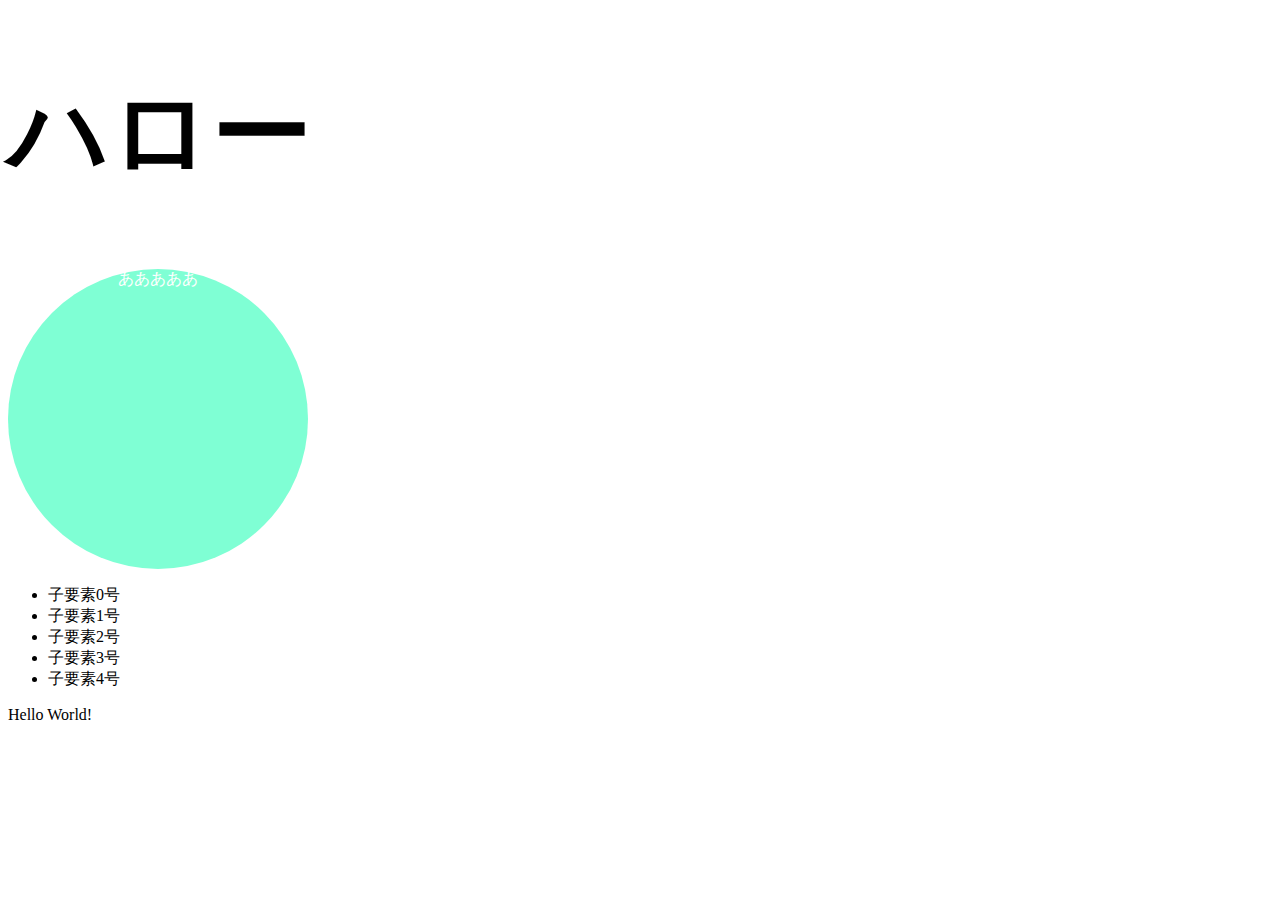
<file: chapter04/index.html>
<!DOCTYPE html>
<html>

<head>
    <meta charset="utf-8">
    <meta name="viewport" content="width=device-width, initial-scale=1">
    <link rel="stylesheet" href="style.css">
    <title>Chapter 04: 繰り返し</title>
</head>

<body>
    <main>
        <h1 class="hello">ハロー</h1>
        <div class="circle">あああああ</div>

        <ul id="list"></ul>
        <script src="script.js"></script>
    </main>
</body>

</html>
</file>
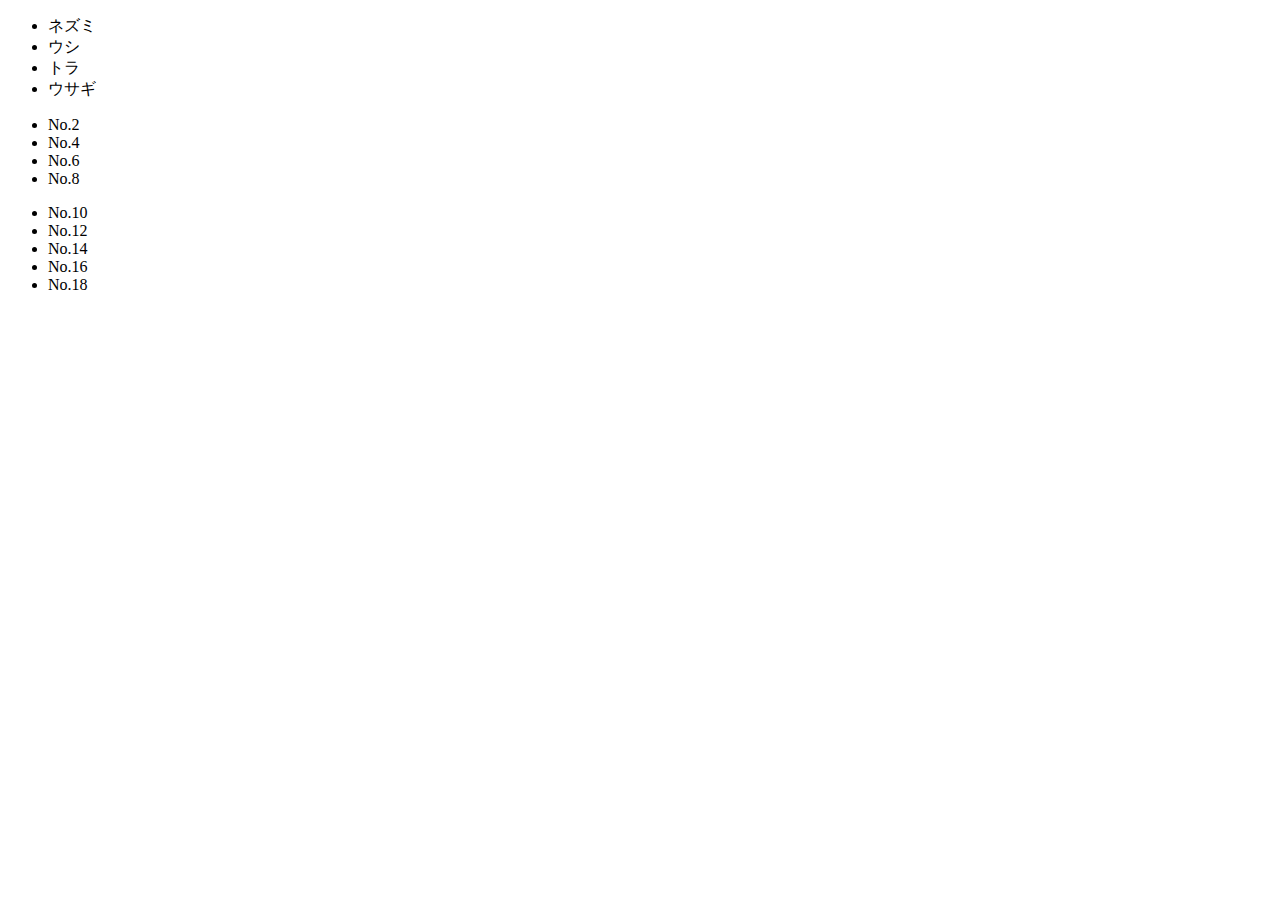
<file: chapter05/index.html>
<!DOCTYPE html>
<html>
<head>
  <meta charset="utf-8">
  <meta name="viewport" content="width=device-width, initial-scale=1">
  <link rel="stylesheet" href="style.css">
  <title>Chapter 05: 配列</title>
</head>
<body>
  <ul id="list"></ul>
  <ul id="list2"></ul>
  <ul id="list3"></ul>
  <script src="script.js"></script>
</body>
</html>
</file>
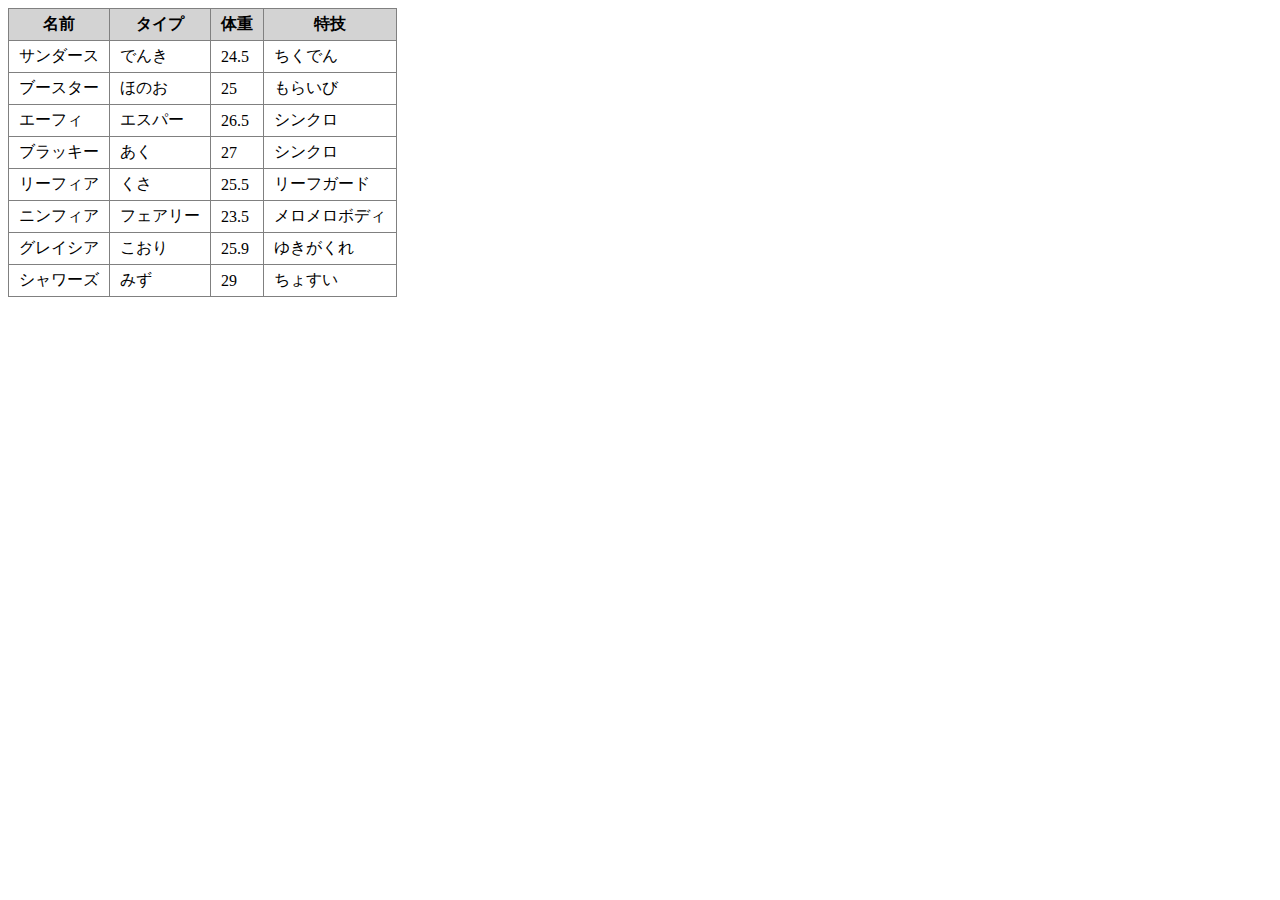
<file: chapter06/index.html>
<!DOCTYPE html>
<html>
<head>
  <meta charset="utf-8">
  <meta name="viewport" content="width=device-width, initial-scale=1">
  <title>Chapter 06: オブジェクト</title>
  <style>
    table,
    td,
    th {
      border: solid 1px gray;
      border-collapse: collapse;
      padding: 5px 10px;
    }

    th {
      background-color: lightgray;
    }
  </style>
</head>
<body>
  <table></table>
  <script src="script.js"></script>
</body>
</html>
</file>
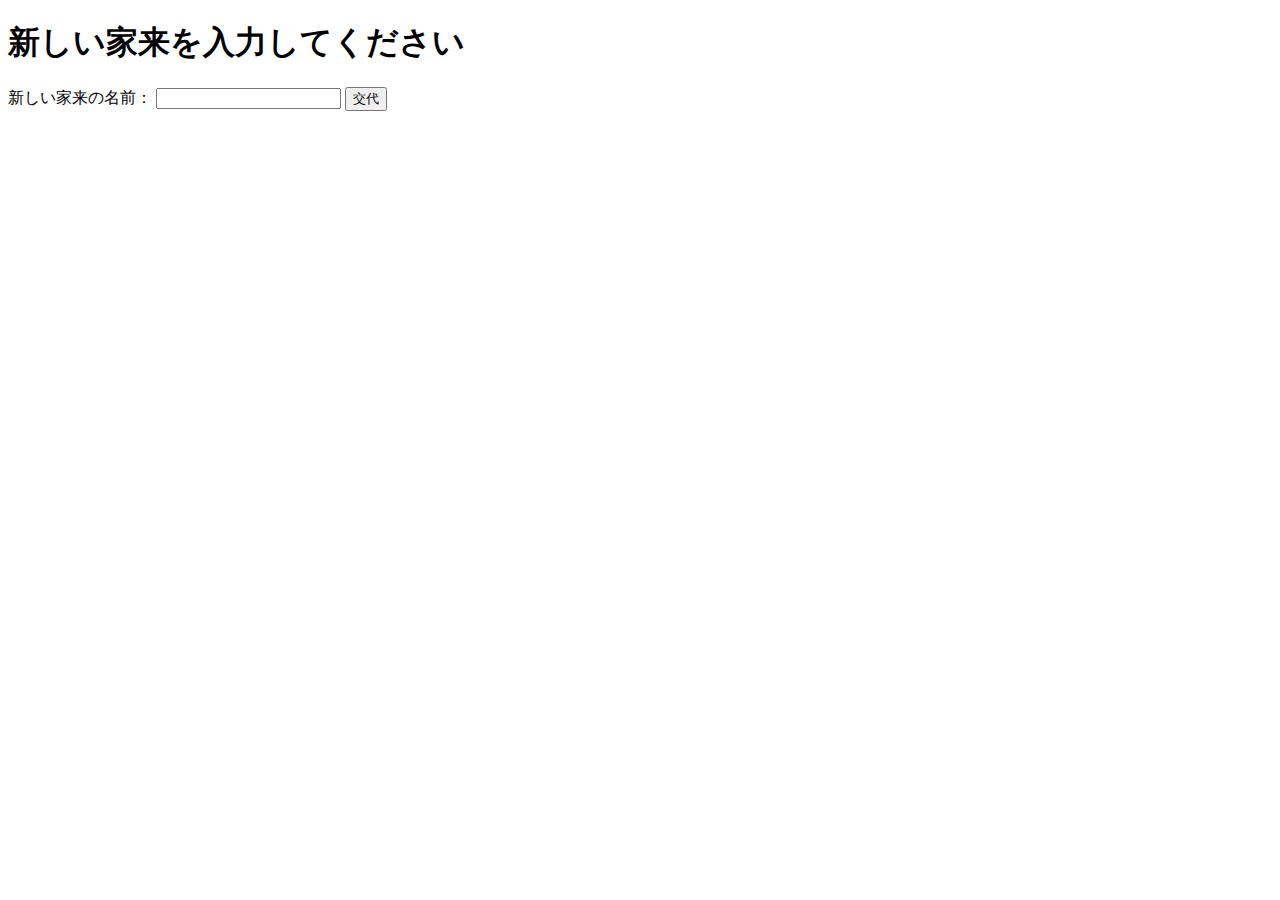
<file: chapter07/index.html>
<!DOCTYPE html>
<html>
<head>
  <meta charset="utf-8">
  <meta name="viewport" content="width=device-width, initial-scale=1">
  <title>Chapter 07: 関数</title>
</head>
<body>
  <h1>新しい家来を入力してください</h1>

  <form id="servantForm">
    <label for="newServant">新しい家来の名前：</label>
    <input type="text" id="newServant" required>
    <button type="submit">交代</button>
  </form>

  <div id="result"></div>

  <script src="script.js"></script>
</body>
</html>
</file>
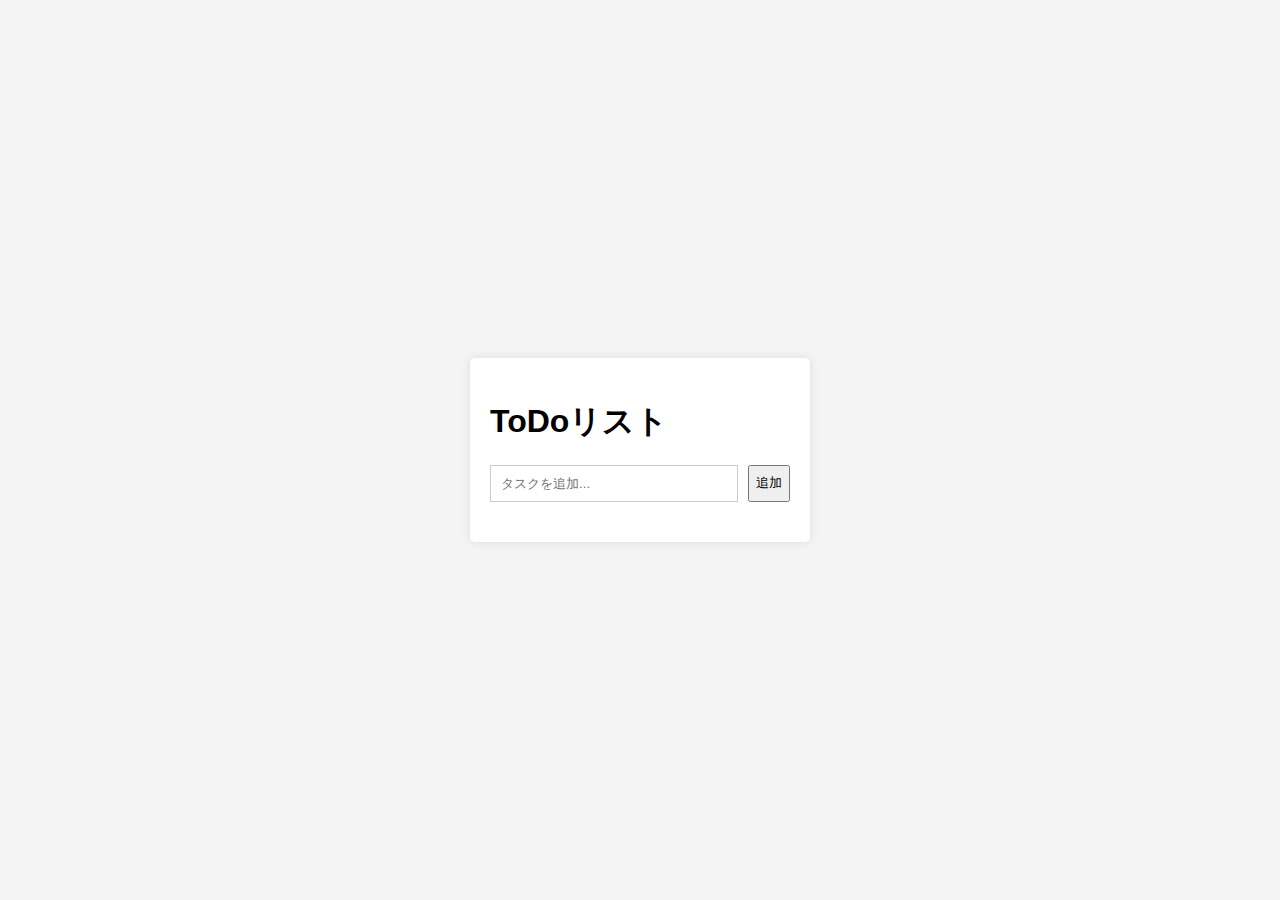
<file: ex_taskChecker/index.html>
<!DOCTYPE html>
<html lang="ja">
<head>
    <meta charset="UTF-8">
    <meta name="viewport" content="width=device-width, initial-scale=1.0">
    <title>Task Manager</title>
    <link rel="stylesheet" href="style.css">
</head>
<body>
    <div id="app">
        <h1>ToDoリスト</h1>
        <form id="taskForm">
          <input type="text" id="taskInput" placeholder="タスクを追加..." required />
          <button type="submit">追加</button>
        </form>
        <ul id="taskList"></ul>
      </div>      
    <script src="script.js"></script>
</body>
</html>
</file>
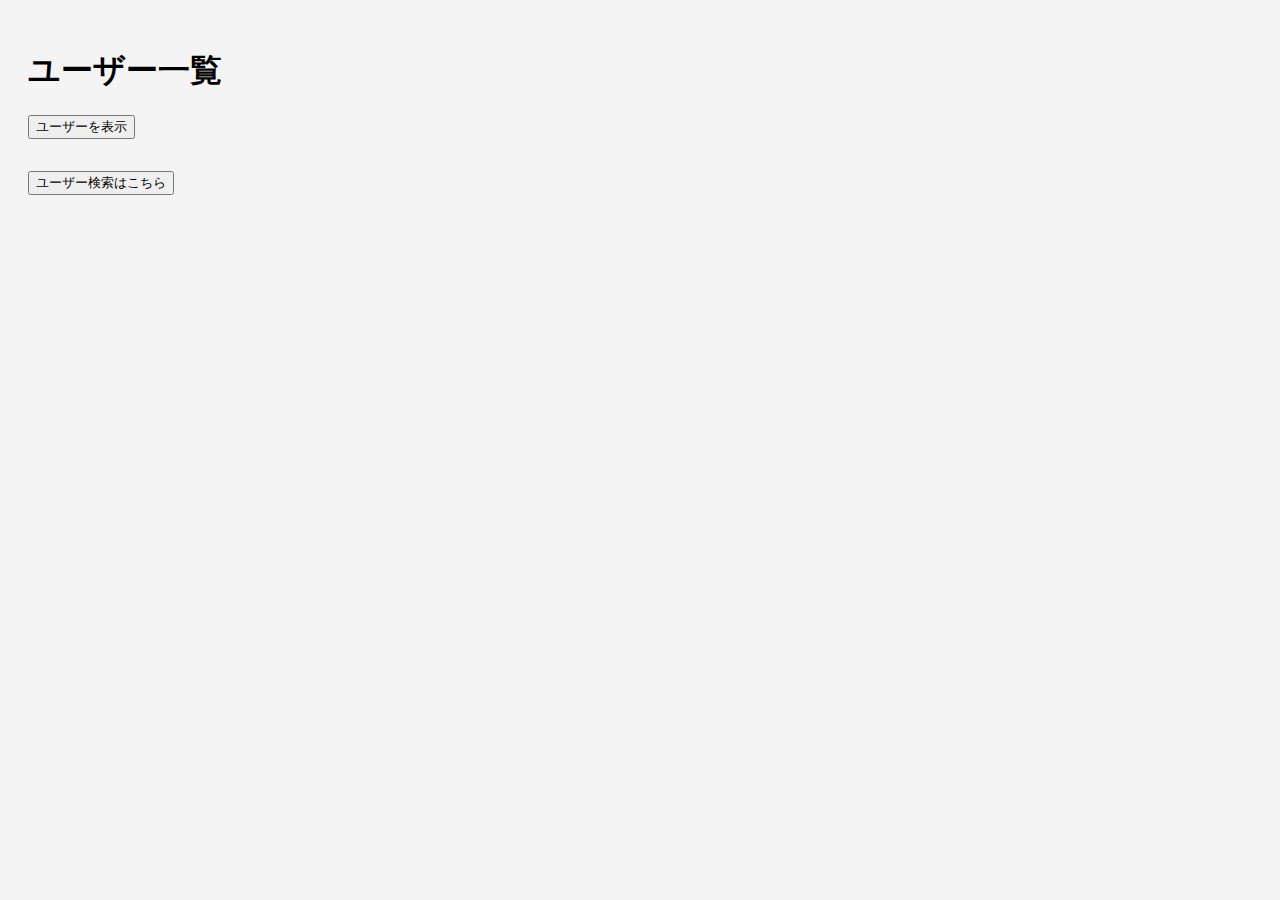
<file: studyFetch/index.html>
<!DOCTYPE html>
<html lang="ja">
<head>
    <meta charset="UTF-8">
    <meta name="viewport" content="width=device-width, initial-scale=1.0">
    <link rel="stylesheet" href="css/style.css">
    <title>ユーザー一覧</title>
</head>

<body>
    <h1>ユーザー一覧</h1>
    <button id="load-users">ユーザーを表示</button>
    <ul id="user-list"></ul>
    <button><a href="index2.html">ユーザー検索はこちら</a></button>
    <script src="js/script.js"></script>
</body>
</html>
</file>
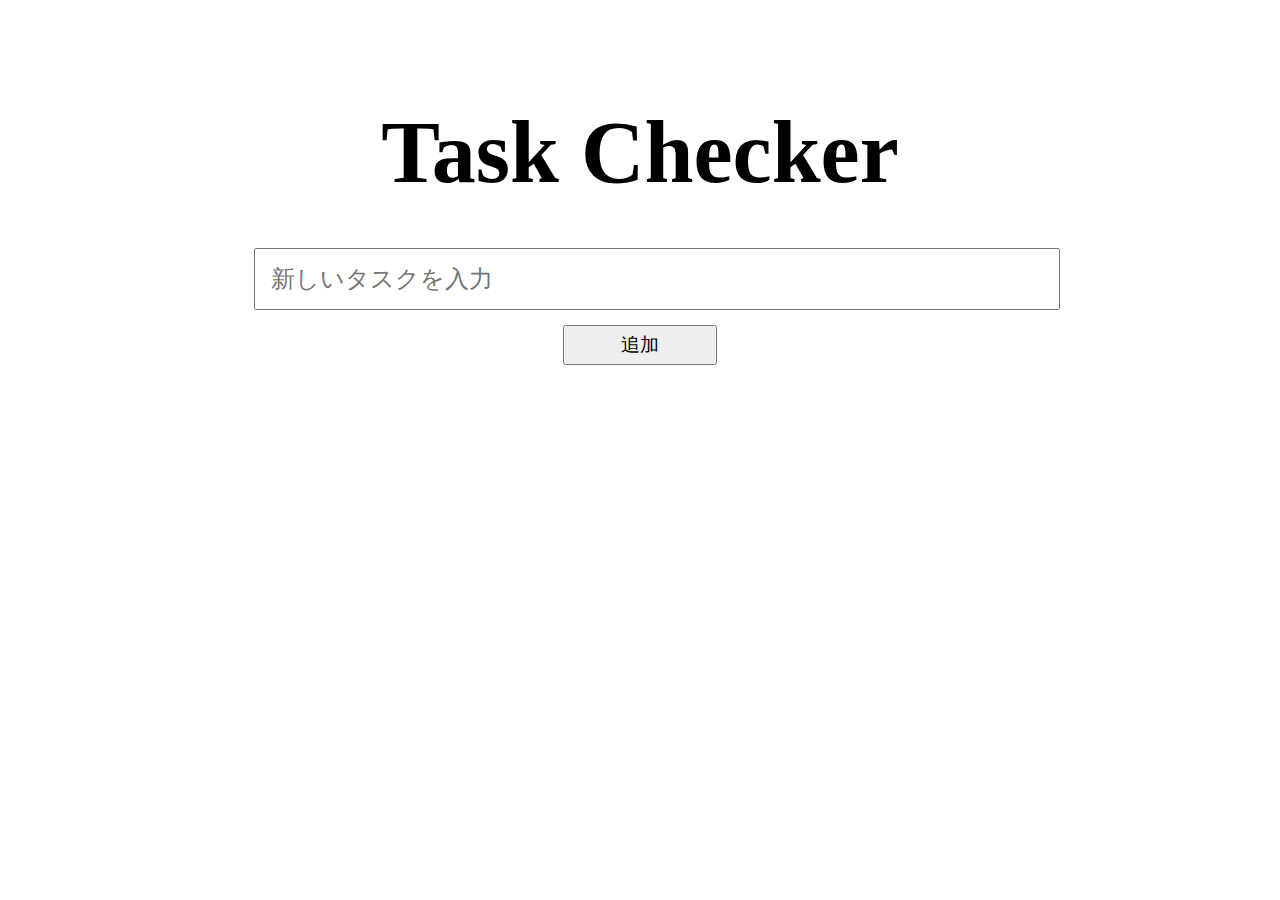
<file: taskChecker/index.html>
<!DOCTYPE html>
<html lang="ja">
<head>
    <meta charset="UTF-8">
    <meta name="viewport" content="width=device-width, initial-scale=1.0">
    <title>Document</title>
    <link rel="stylesheet" href="style.css">
</head>

<body>
    <div class="container">
        <h1 class="page-title">Task Checker</h1>
        
        <form id="taskForm">
            <input type="text" id="addTask" placeholder="新しいタスクを入力" required>
            <button type="submit" id="addbtn">追加</button>
        </form>
        <ul id="taskList"></ul>
    </div>

    <script src="script.js"></script>
</body>
</html>
</file>
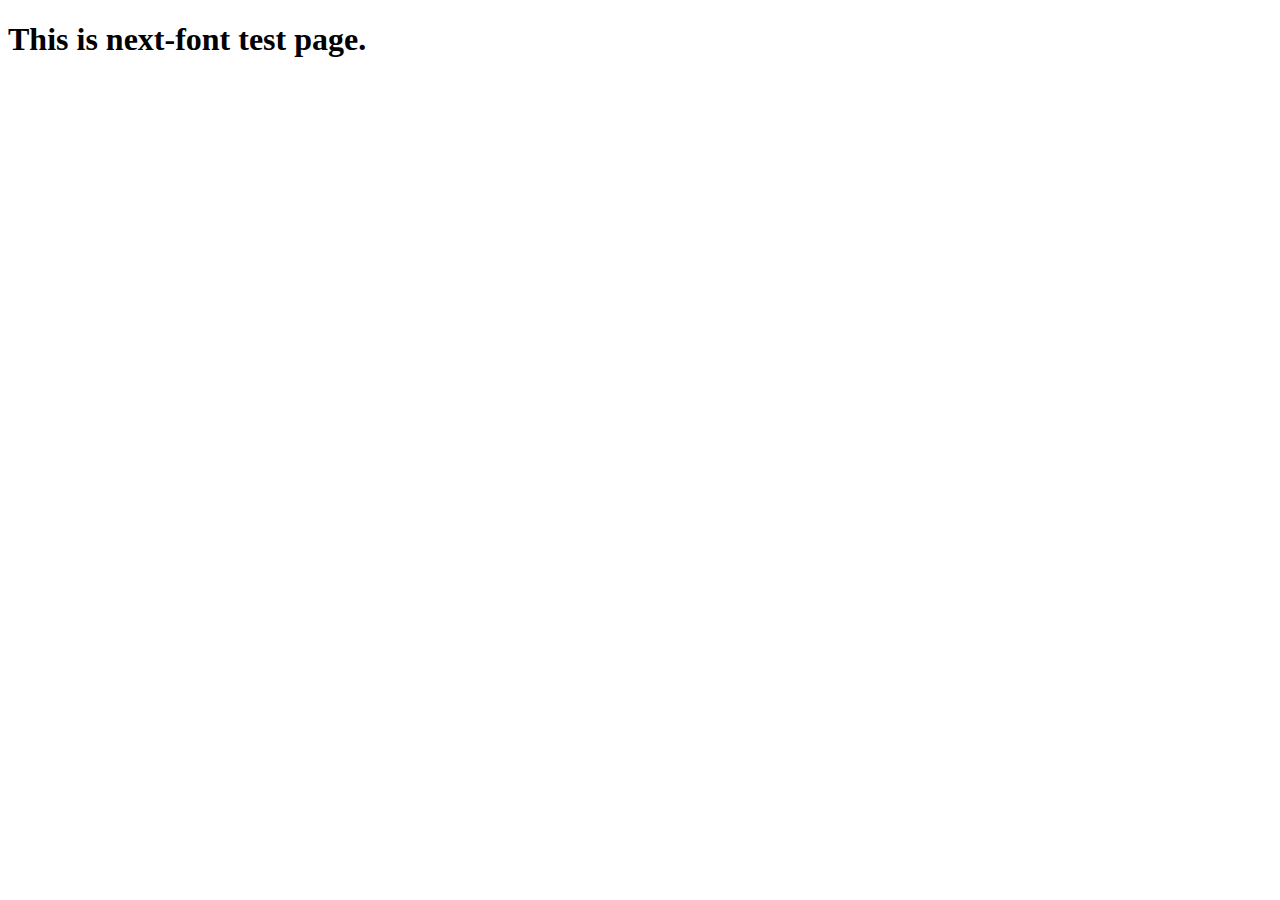
<file: testNextFront/index.html>
<!DOCTYPE html>
<html lang="ja">
<head>
    <meta charset="UTF-8">
    <meta name="viewport" content="width=device-width, initial-scale=1.0">
    <title>Document</title>
</head>

<body>
    <h1>This is next-font test page.</h1>
    <script src="js/script.js"></script>
</body>
</html>
</file>
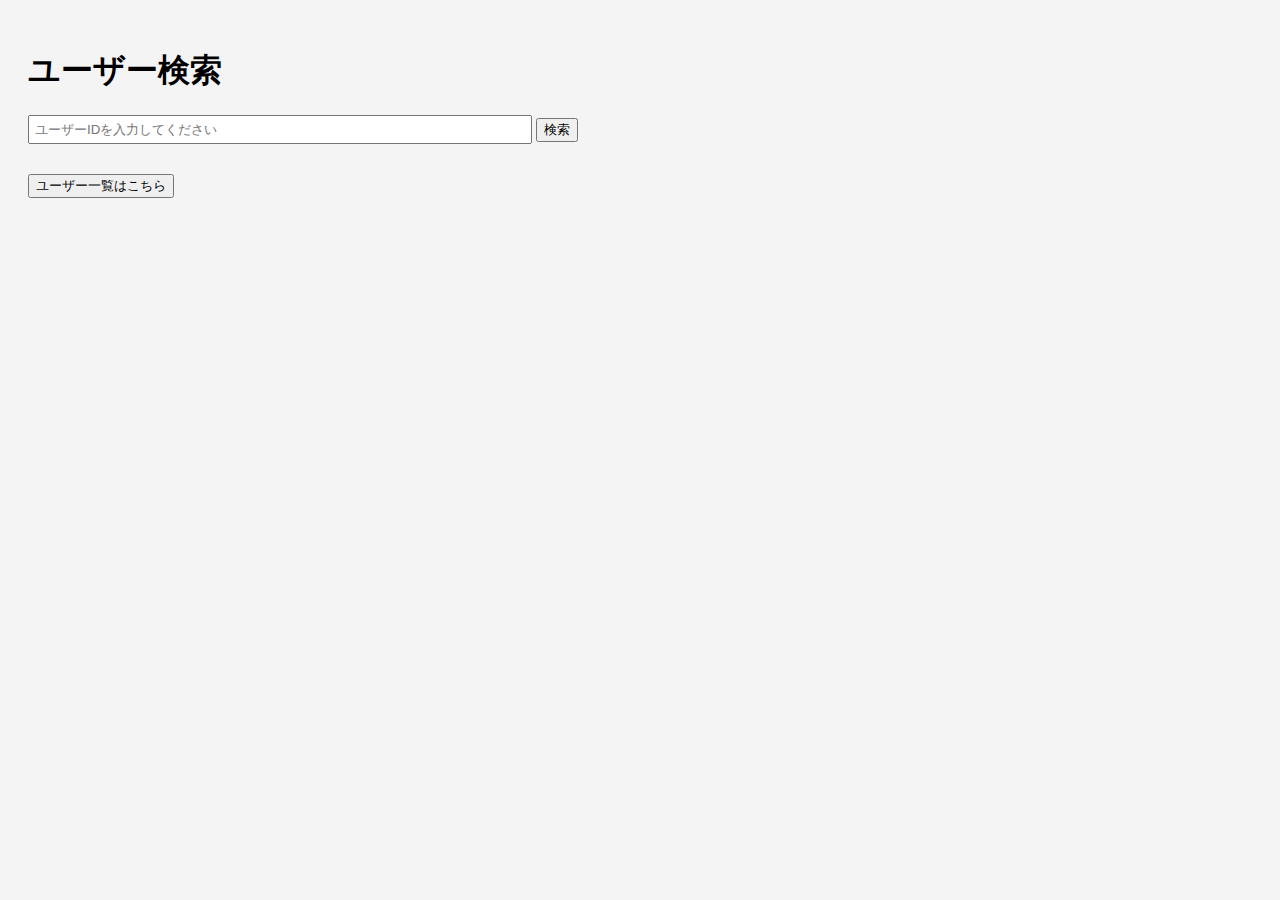
<file: studyFetch/index2.html>
<!DOCTYPE html>
<html lang="ja">
<head>
    <meta charset="UTF-8">
    <meta name="viewport" content="width=device-width, initial-scale=1.0">
    <link rel="stylesheet" href="css/style.css">
    <link rel="stylesheet" href="css/style2.css">
    <title>ユーザー検索</title>
</head>

<body>
    <h1>ユーザー検索</h1>
    <form id="searchUser">
        <input type="number" id="userId" placeholder="ユーザーIDを入力してください" required>
        <button type="submit" id="searchbtn">検索</button>
    </form>
    <ul id="userCard"></ul>
    <button><a href="index.html">ユーザー一覧はこちら</a></button>
    <script src="js/script2.js"></script>
</body>
</html>
</file>
<file: chapter04/style.css>
.hello {
    font-size: 100px;
}

.circle {
    width: 300px;
    height: 300px;
    border-radius: 50%;
    background-color: aquamarine;
    color: white;
    text-align: center;
}
</file>
<file: chapter05/style.css>
ul {
    margin-bottom: 10px;
}
</file>
<file: ex_taskChecker/style.css>
body {
    font-family: Arial, sans-serif;
    background-color: #f4f4f4;
    margin: 0;
    padding: 0;
    display: flex;
    justify-content: center;
    align-items: center;
    height: 100vh;
  }
  
  #app {
    background: #fff;
    padding: 20px;
    border-radius: 5px;
    box-shadow: 0 0 10px rgba(0, 0, 0, 0.1);
    width: 300px;
  }
  
  #taskForm {
    display: flex;
    justify-content: space-between;
  }
  
  #taskInput {
    flex: 1;
    padding: 10px;
    margin-right: 10px;
    border: 1px solid #ccc;
  }
  
  #taskList {
    list-style: none;
    padding: 0;
    margin-top: 20px;
  }
  
  .task {
    display: flex;
    justify-content: space-between;
    padding: 10px;
    background: #f9f9f9;
    border-bottom: 1px solid #ddd;
  }
  
  .task.completed {
    text-decoration: line-through;
    color: #aaa;
  }
</file>
<file: studyFetch/css/style.css>
body {
    background-color: #f4f4f4;
    padding: 20px;
}
#user-list {
    display: flex;
    flex-direction: column;
    width: 300px;
    gap: 20px;
    padding: 0;
    list-style: none;
}
.card {
    background-color: white;
    border-radius: 5px;
    padding: 20px;
}
ul {
    list-style: none;
    padding: 0;
}
a {
    text-decoration: none;
    color: black;
}
</file>
<file: taskChecker/style.css>
html {
    font-size: 100%;
}

.container {
    max-width: 1200px;
    margin: 0 auto;
    padding: 0 80px;
}

li {
    border: 1px solid #323232;
}

.page-title {
    margin: 102px auto 0;
    text-align: center;
    font-size: 5.5rem;
}

#taskForm {
    margin: 45px auto;
    width: 70%;
}

#addTask {
    width: 100%;
    padding: 15px;
    font-size: 1.5rem;
}

#addbtn {
    width: 20%;
    margin: 15px auto 0;
    padding: 5px 0;
    display: block;
    text-align: center;
    font-size: 1.2rem;
}

#taskList {
    width: 80%;
    margin: 80px auto 0;
    list-style: none;
}

.taskItem {
    width: 80%;
    margin: 0 auto 25px;
    padding: 20px;
    display: flex;
    text-align: right;
}

.taskText {
    width: 80%;
    text-align: left;
}

.checkbox {
    width: 10%;
    margin-left: 10px;
}

.delete {
    width: 10%;
    border: 1px solid #323232;
    background-color: #E7FD78;
    color: #fff;
    font-size: 1.5rem;
}
.delete:hover {
    opacity: 0.7;
}
</file>
<file: studyFetch/css/style2.css>
#userId {
    width: 40%;
    padding: 5px;
}
#userCard {
    margin-top: 30px;
}
.detail {
    width: 60%;
    padding: 30px;
    background-color: white;
}
h2 {
    margin: 0;
}
.error {
    width: 60%;
    padding: 10px;
    background-color: white;
    color: #e11919;
}
</file>
